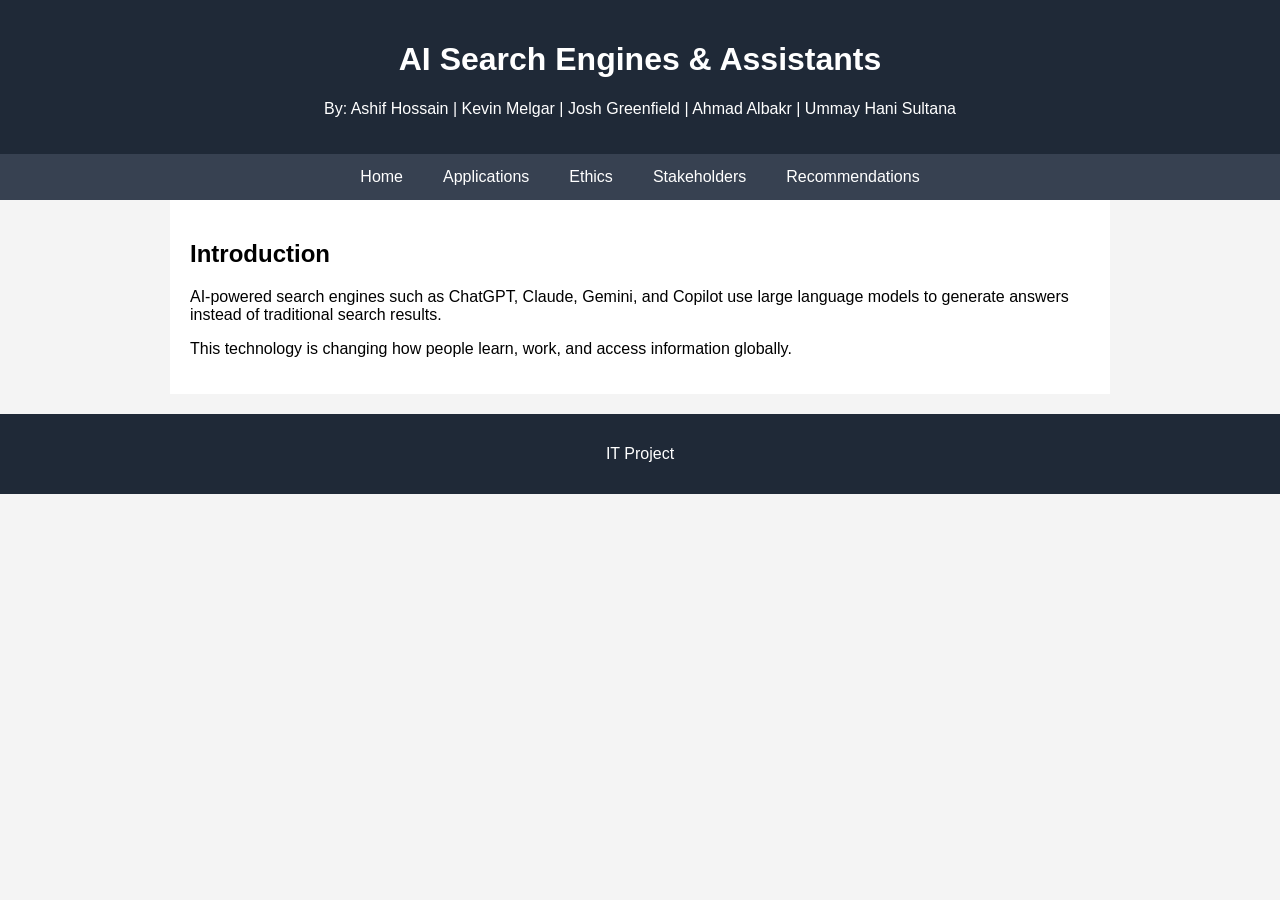
<file: index.html>
<!DOCTYPE html>
<html lang="en">
<head>
  <meta charset="UTF-8">
  <title>Home - AI Search Engines</title>
  <link rel="stylesheet" href="style.css">
</head>
<body>

<header>
  <h1>AI Search Engines & Assistants</h1>
  <p>By: Ashif Hossain | Kevin Melgar | Josh Greenfield | Ahmad Albakr | Ummay Hani Sultana</p>
</header>

<nav>
 <a href="index.html">Home</a>
  <a href="applications.html">Applications</a>
  <a href="ethics.html">Ethics</a>
  <a href="stakeholders.html">Stakeholders</a>
  <a href="recommendations.html">Recommendations</a>
</nav>

<div class="container">
  <h2>Introduction</h2>
  <p>AI-powered search engines such as ChatGPT, Claude, Gemini, and Copilot use large language models to generate answers instead of traditional search results.</p>
  <p>This technology is changing how people learn, work, and access information globally.</p>
</div>

<footer><p>IT Project</p></footer>

</body>
</html>
</file>
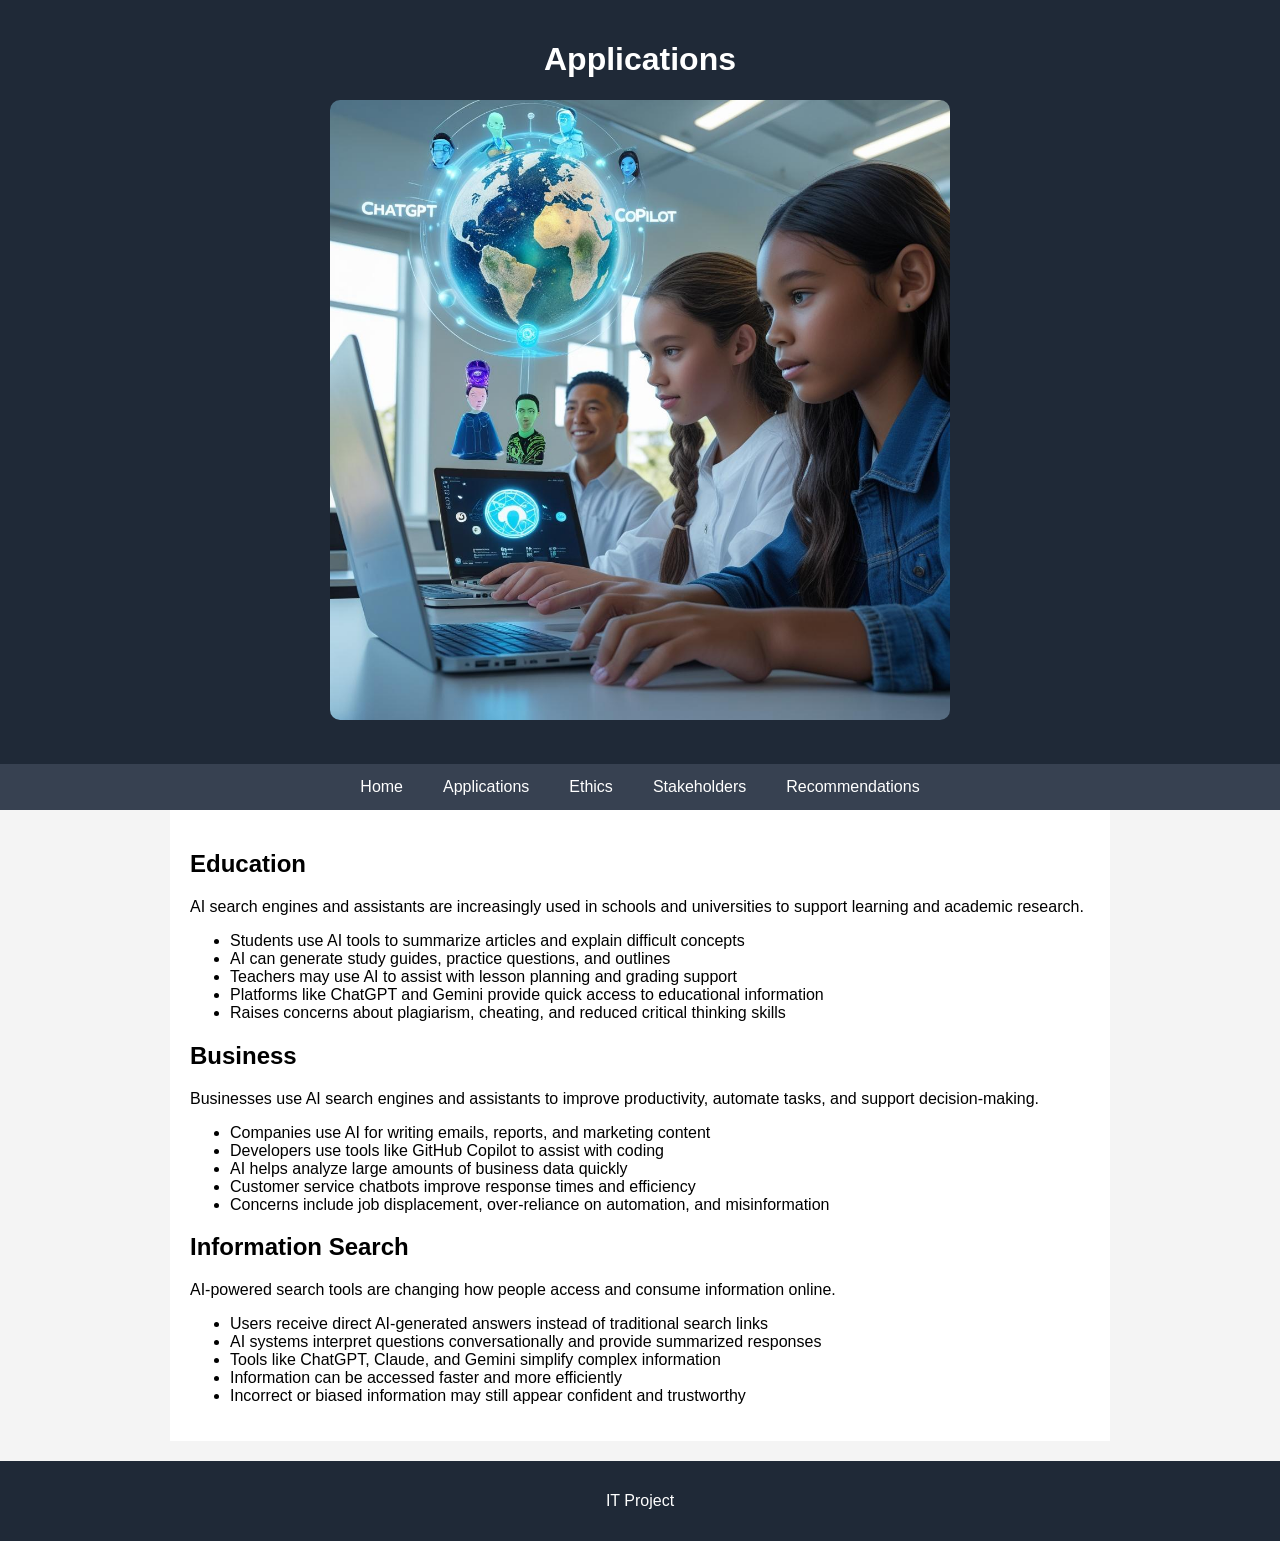
<file: applications.html>
<!DOCTYPE html>
<html lang="en">
<head>
  <meta charset="UTF-8">
  <title>Applications</title>
  <link rel="stylesheet" href="style.css">
</head>
<body>

<header>
  <h1>Applications</h1>
<img src="image/Exploring-ChatGPT-with-Older-Students.jpg"
alt="AI in Education"
style="width:50%; border-radius:10px; margin-bottom:20px;">
</header>

<nav>
  <a href="index.html">Home</a>
  <a href="applications.html">Applications</a>
  <a href="ethics.html">Ethics</a>
  <a href="stakeholders.html">Stakeholders</a>
  <a href="recommendations.html">Recommendations</a>
</nav>

<div class="container">
  <h2>Education</h2>
<p>AI search engines and assistants are increasingly used in schools and universities to support learning and academic research.</p>

<ul>
  <li>Students use AI tools to summarize articles and explain difficult concepts</li>
  <li>AI can generate study guides, practice questions, and outlines</li>
  <li>Teachers may use AI to assist with lesson planning and grading support</li>
  <li>Platforms like ChatGPT and Gemini provide quick access to educational information</li>
  <li>Raises concerns about plagiarism, cheating, and reduced critical thinking skills</li>
</ul>

<h2>Business</h2>
<p>Businesses use AI search engines and assistants to improve productivity, automate tasks, and support decision-making.</p>

<ul>
  <li>Companies use AI for writing emails, reports, and marketing content</li>
  <li>Developers use tools like GitHub Copilot to assist with coding</li>
  <li>AI helps analyze large amounts of business data quickly</li>
  <li>Customer service chatbots improve response times and efficiency</li>
  <li>Concerns include job displacement, over-reliance on automation, and misinformation</li>
</ul>
  <h2>Information Search</h2>
  <p>AI-powered search tools are changing how people access and consume information online.</p>

<ul>
  <li>Users receive direct AI-generated answers instead of traditional search links</li>
  <li>AI systems interpret questions conversationally and provide summarized responses</li>
  <li>Tools like ChatGPT, Claude, and Gemini simplify complex information</li>
  <li>Information can be accessed faster and more efficiently</li>
  <li>Incorrect or biased information may still appear confident and trustworthy</li>
</ul>


</div>

<footer><p>IT Project</p></footer>

</body>
</html>
</file>
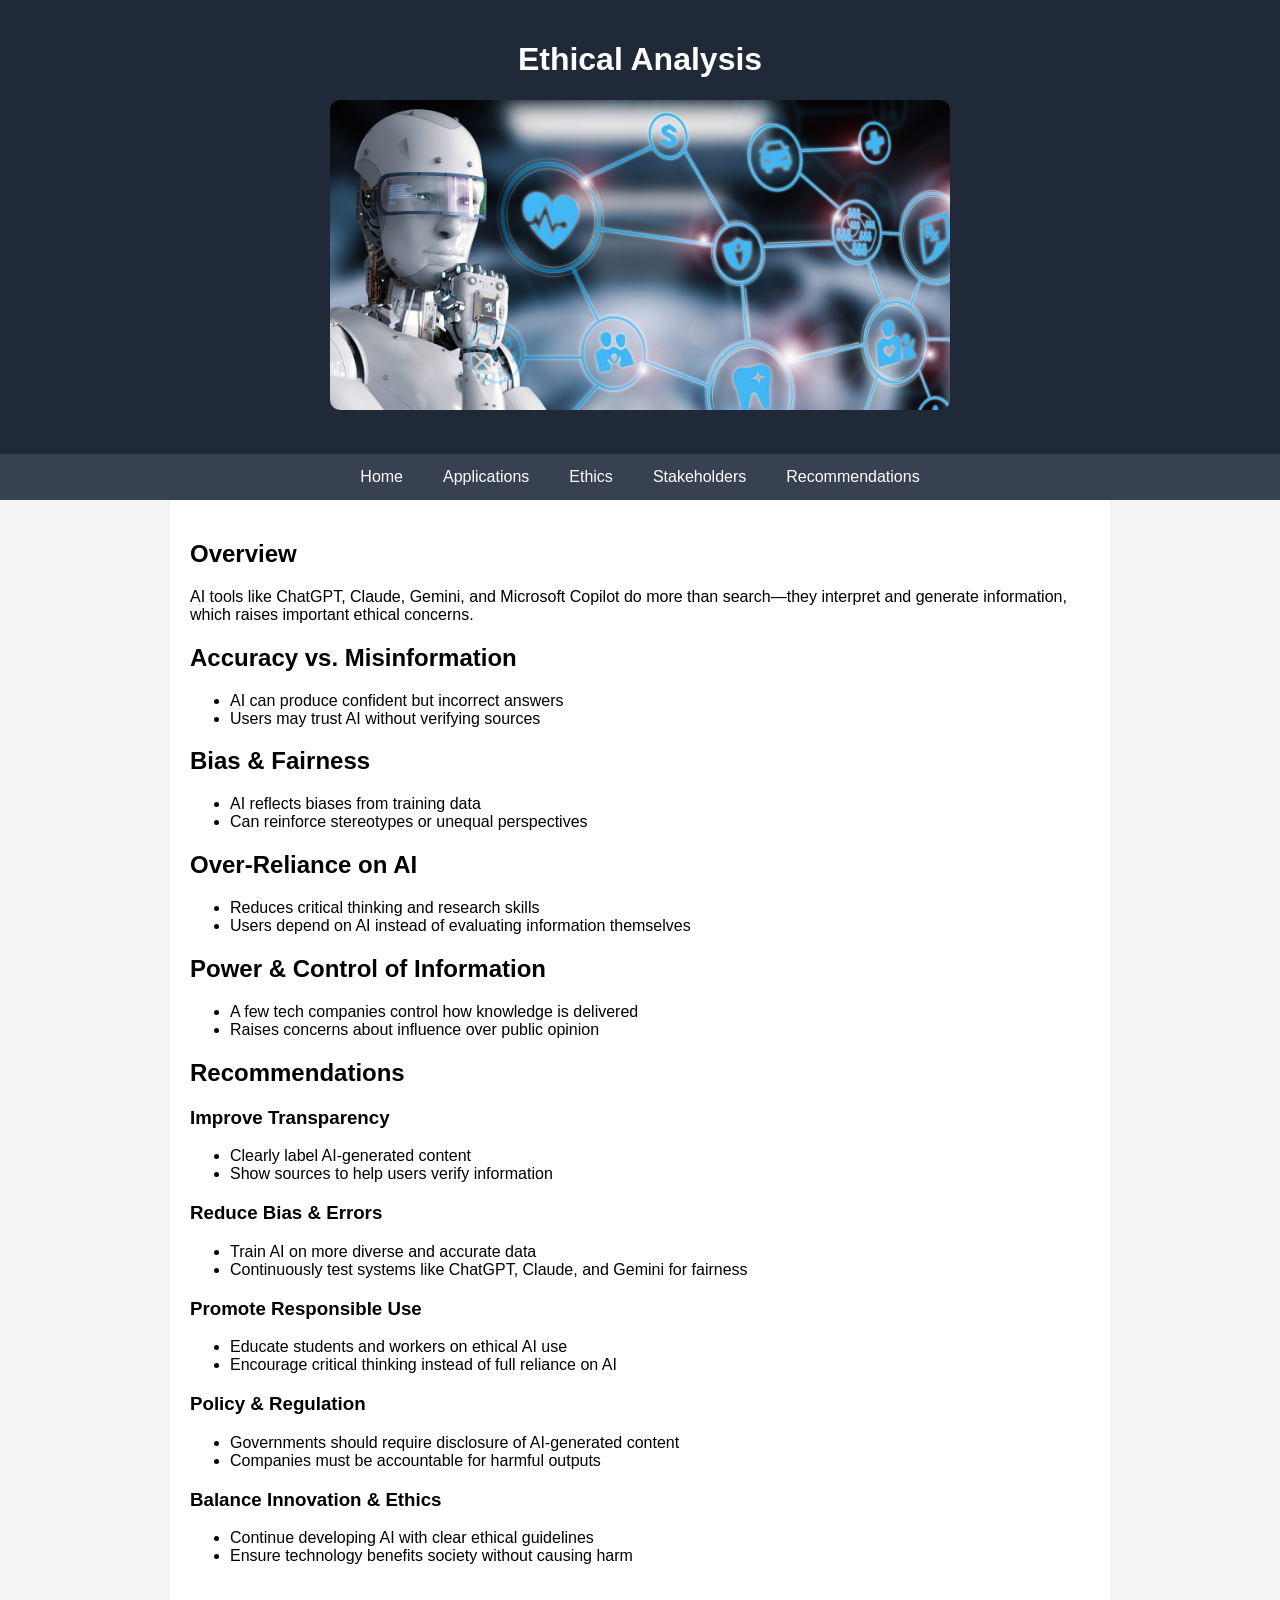
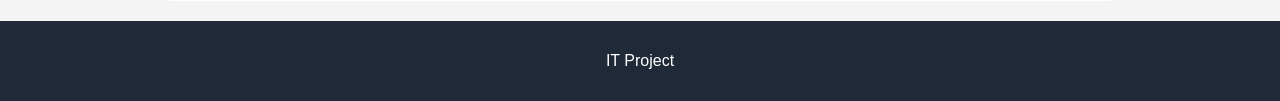
<file: ethics.html>
<!DOCTYPE html>
<html lang="en">
<head>
  <meta charset="UTF-8">
  <title>Ethics</title>
  <link rel="stylesheet" href="style.css">
</head>
<body>

<header>
  <h1>Ethical Analysis</h1>
  <img src="image/artificial-intelligence-hr-benefits-technology-1.jpg" alt="Ethical data"
style="width:50%; border-radius:10px; margin-bottom:20px;">
</header>

<nav>
  <a href="index.html">Home</a>
  <a href="applications.html">Applications</a>
  <a href="ethics.html">Ethics</a>
  <a href="stakeholders.html">Stakeholders</a>
  <a href="recommendations.html">Recommendations</a>
</nav>

<div class="container">

<h2>Overview</h2>
<p>AI tools like ChatGPT, Claude, Gemini, and Microsoft Copilot do more than search—they interpret and generate information, which raises important ethical concerns.</p>

<h2>Accuracy vs. Misinformation</h2>
<ul>
  <li>AI can produce confident but incorrect answers</li>
  <li>Users may trust AI without verifying sources</li>
</ul>

<h2>Bias & Fairness</h2>
<ul>
  <li>AI reflects biases from training data</li>
  <li>Can reinforce stereotypes or unequal perspectives</li>
</ul>

<h2>Over-Reliance on AI</h2>
<ul>
  <li>Reduces critical thinking and research skills</li>
  <li>Users depend on AI instead of evaluating information themselves</li>
</ul>

<h2>Power & Control of Information</h2>
<ul>
  <li>A few tech companies control how knowledge is delivered</li>
  <li>Raises concerns about influence over public opinion</li>
</ul>

<h2>Recommendations</h2>

<h3>Improve Transparency</h3>
<ul>
  <li>Clearly label AI-generated content</li>
  <li>Show sources to help users verify information</li>
</ul>

<h3>Reduce Bias & Errors</h3>
<ul>
  <li>Train AI on more diverse and accurate data</li>
  <li>Continuously test systems like ChatGPT, Claude, and Gemini for fairness</li>
</ul>

<h3>Promote Responsible Use</h3>
<ul>
  <li>Educate students and workers on ethical AI use</li>
  <li>Encourage critical thinking instead of full reliance on AI</li>
</ul>

<h3>Policy & Regulation</h3>
<ul>
  <li>Governments should require disclosure of AI-generated content</li>
  <li>Companies must be accountable for harmful outputs</li>
</ul>

<h3>Balance Innovation & Ethics</h3>
<ul>
  <li>Continue developing AI with clear ethical guidelines</li>
  <li>Ensure technology benefits society without causing harm</li>
</ul>

</div>

<footer><p>IT Project</p></footer>

</body>
</html>
</file>
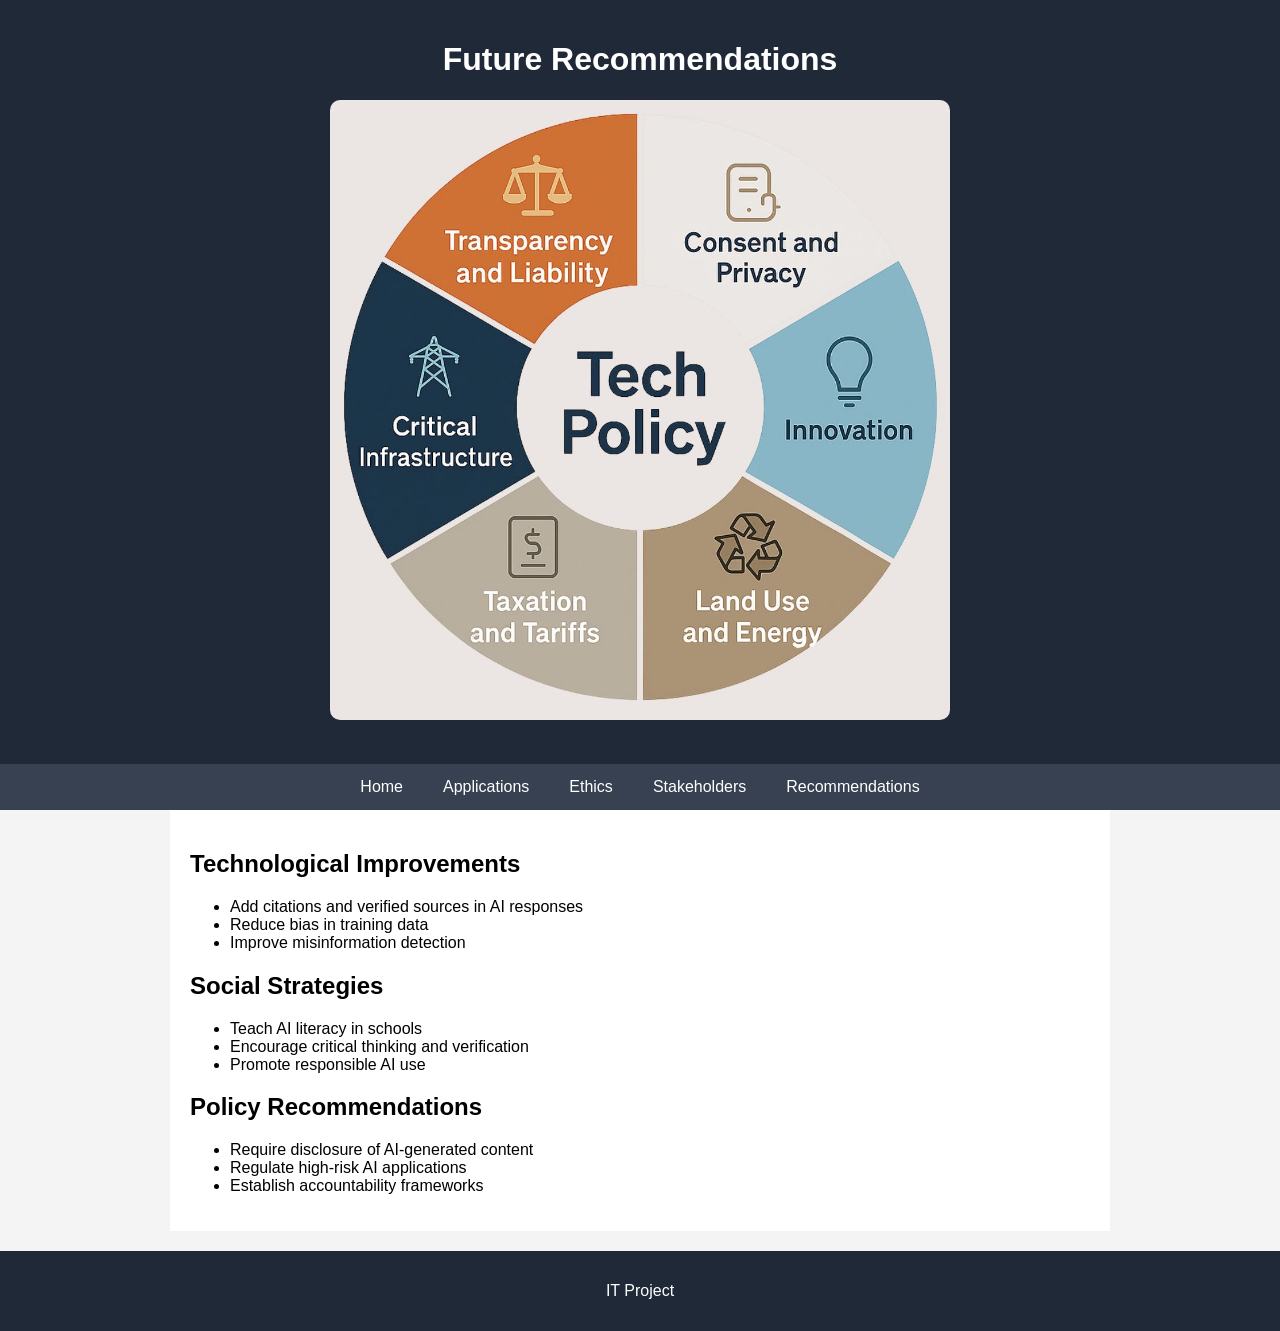
<file: recommendations.html>
<!DOCTYPE html>
<html lang="en">
<head>
  <meta charset="UTF-8">
  <title>Recommendations</title>
  <link rel="stylesheet" href="style.css">
</head>
<body>

<header>
  <h1>Future Recommendations</h1>
  <img src="image/untitled-design.jpg" alt="Future AI"
style="width:50%; border-radius:10px; margin-bottom:20px;">
</header>

<nav>
 <a href="index.html">Home</a>
  <a href="applications.html">Applications</a>
  <a href="ethics.html">Ethics</a>
  <a href="stakeholders.html">Stakeholders</a>
  <a href="recommendations.html">Recommendations</a>
</nav>

<div class="container">

<h2>Technological Improvements</h2>
<ul>
  <li>Add citations and verified sources in AI responses</li>
  <li>Reduce bias in training data</li>
  <li>Improve misinformation detection</li>
</ul>

<h2>Social Strategies</h2>
<ul>
  <li>Teach AI literacy in schools</li>
  <li>Encourage critical thinking and verification</li>
  <li>Promote responsible AI use</li>
</ul>

<h2>Policy Recommendations</h2>
<ul>
  <li>Require disclosure of AI-generated content</li>
  <li>Regulate high-risk AI applications</li>
  <li>Establish accountability frameworks</li>
</ul>

</div>

<footer><p>IT Project</p></footer>

</body>
</html>
</file>
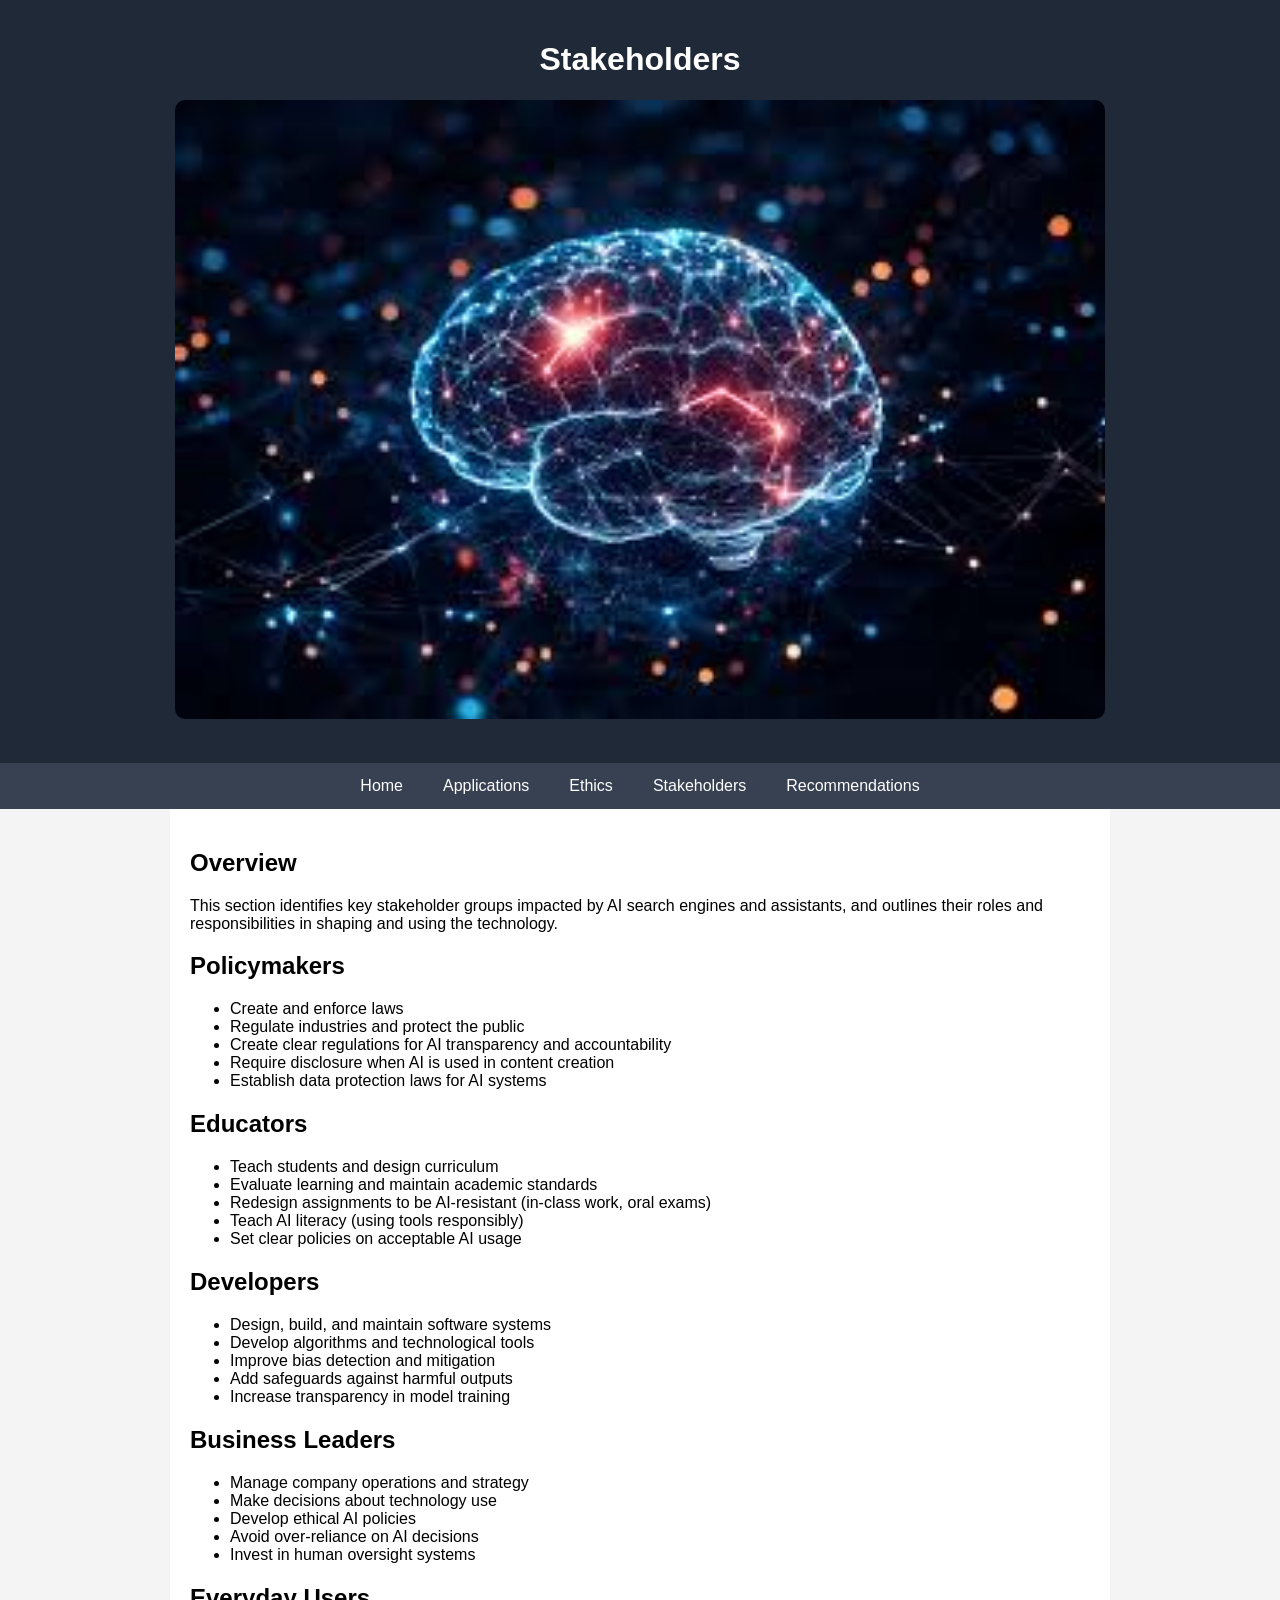
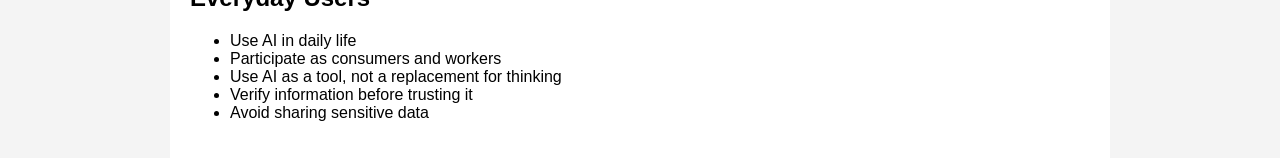
<file: stakeholders.html>
<!DOCTYPE html>
<html lang="en">
<head>
  <meta charset="UTF-8">
  <title>Stakeholders</title>
  <link rel="stylesheet" href="style.css">
</head>
<body>

<header>
  <h1>Stakeholders</h1>
  <img src="image/images.jpg" alt="brain"
style="width:75%; border-radius:10px; margin-bottom:20px;">
</header>

<nav>
 <a href="index.html">Home</a>
  <a href="applications.html">Applications</a>
  <a href="ethics.html">Ethics</a>
  <a href="stakeholders.html">Stakeholders</a>
  <a href="recommendations.html">Recommendations</a>
</nav>

<div class="container">

<h2>Overview</h2>
<p>This section identifies key stakeholder groups impacted by AI search engines and assistants, and outlines their roles and responsibilities in shaping and using the technology.</p>

<h2>Policymakers</h2>
<ul>
  <li>Create and enforce laws</li>
  <li>Regulate industries and protect the public</li>
  <li>Create clear regulations for AI transparency and accountability</li>
  <li>Require disclosure when AI is used in content creation</li>
  <li>Establish data protection laws for AI systems</li>
</ul>

<h2>Educators</h2>
<ul>
  <li>Teach students and design curriculum</li>
  <li>Evaluate learning and maintain academic standards</li>
  <li>Redesign assignments to be AI-resistant (in-class work, oral exams)</li>
  <li>Teach AI literacy (using tools responsibly)</li>
  <li>Set clear policies on acceptable AI usage</li>
</ul>

<h2>Developers</h2>
<ul>
  <li>Design, build, and maintain software systems</li>
  <li>Develop algorithms and technological tools</li>
  <li>Improve bias detection and mitigation</li>
  <li>Add safeguards against harmful outputs</li>
  <li>Increase transparency in model training</li>
</ul>

<h2>Business Leaders</h2>
<ul>
  <li>Manage company operations and strategy</li>
  <li>Make decisions about technology use</li>
  <li>Develop ethical AI policies</li>
  <li>Avoid over-reliance on AI decisions</li>
  <li>Invest in human oversight systems</li>
</ul>

<h2>Everyday Users</h2>
<ul>
  <li>Use AI in daily life</li>
  <li>Participate as consumers and workers</li>
  <li>Use AI as a tool, not a replacement for thinking</li>
  <li>Verify information before trusting it</li>
  <li>Avoid sharing sensitive data</li>
</ul>

</div>
</html>
</file>
<file: style.css>
body {
  font-family: Arial, sans-serif;
  margin: 0;
  background: #f4f4f4;
}

header {
  background: #1f2937;
  color: white;
  padding: 20px;
  text-align: center;
}

nav {
  background: #374151;
  display: flex;
  justify-content: center;
  flex-wrap: wrap;
}

nav a {
  color: white;
  padding: 14px 20px;
  text-decoration: none;
}

nav a:hover {
  background: #4b5563;
}

.container {
  max-width: 900px;
  margin: auto;
  background: white;
  padding: 20px;
}

footer {
  text-align: center;
  padding: 15px;
  background: #1f2937;
  color: white;
  margin-top: 20px;
}
</file>
